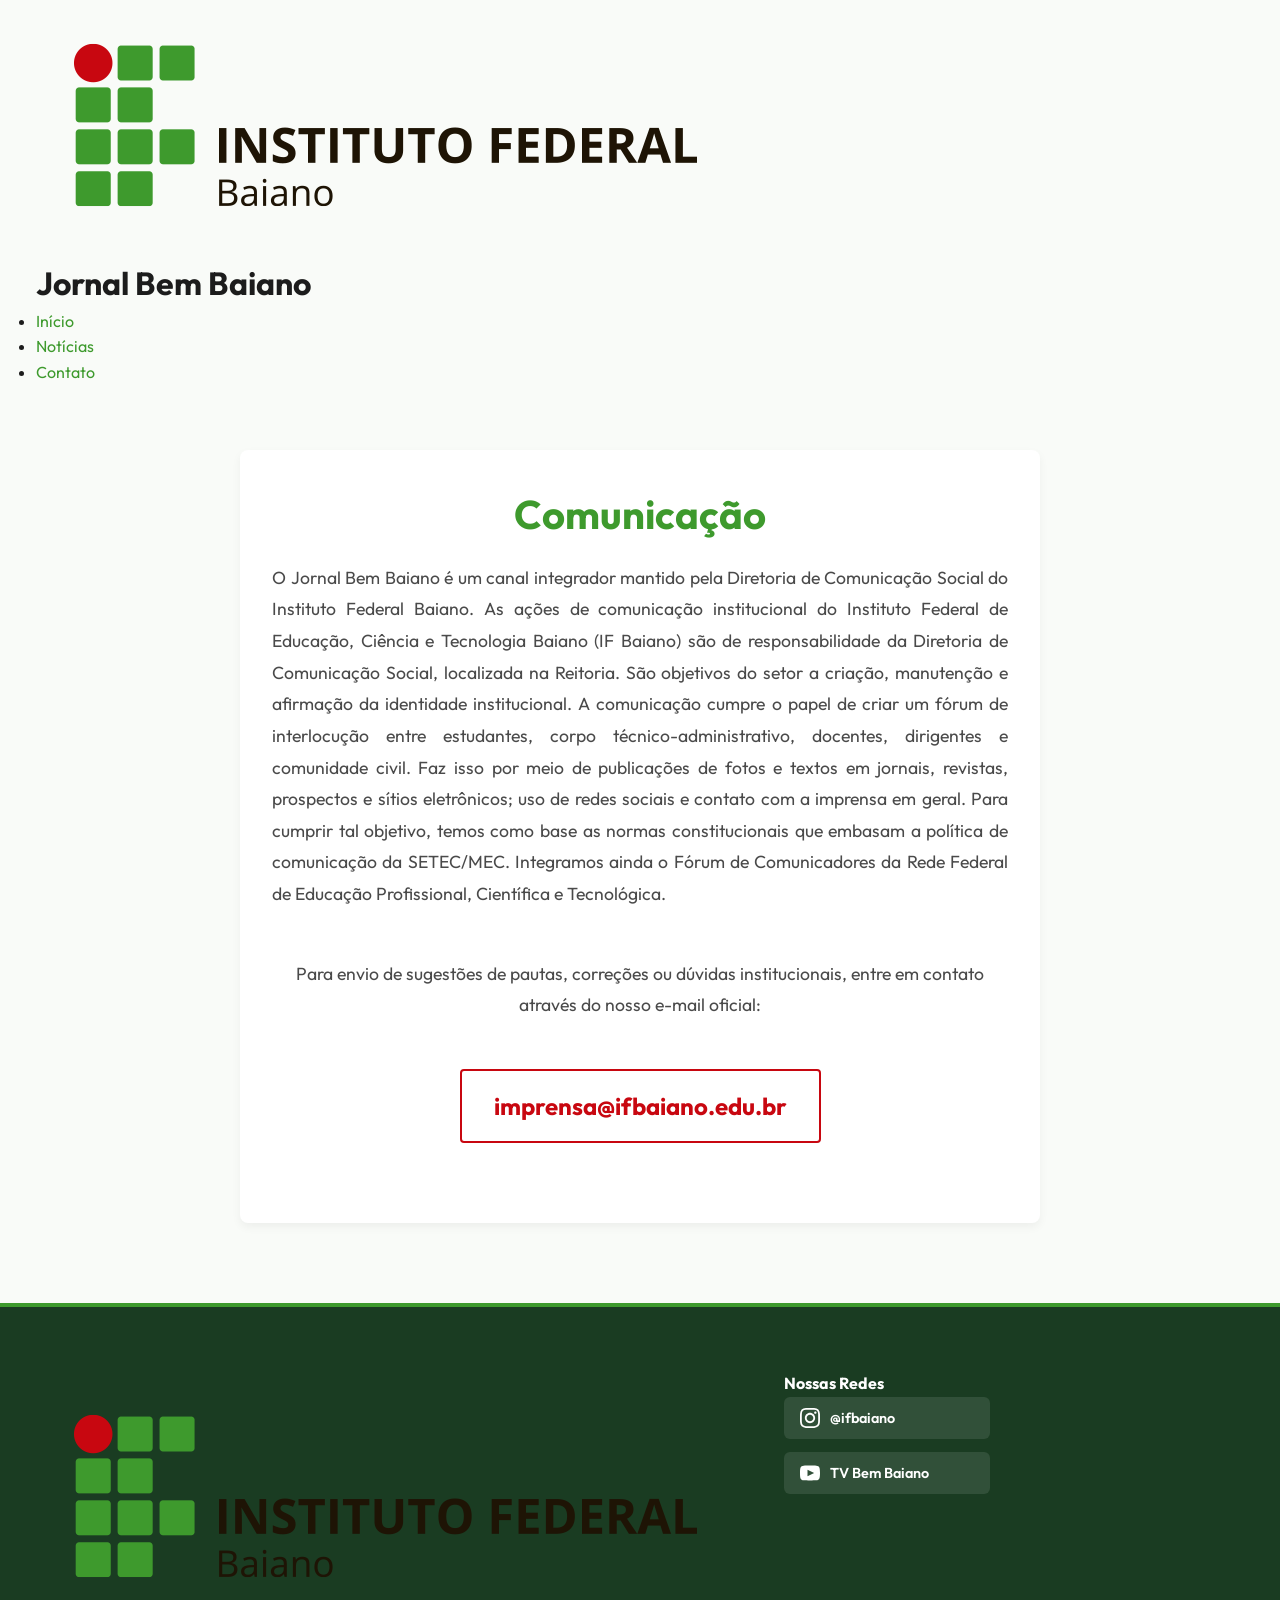
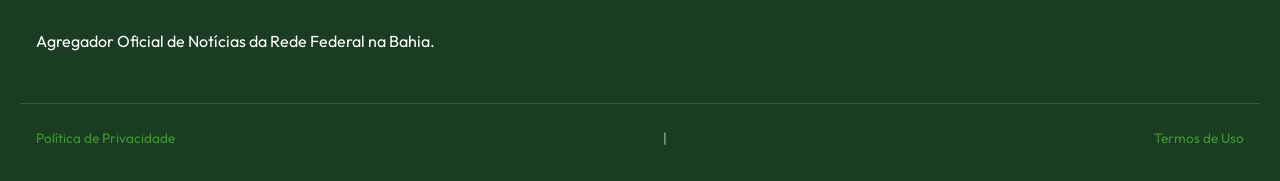
<file: contato.html>
<!DOCTYPE html>
<html lang="pt-BR">
<head>
    <meta charset="UTF-8">
    <meta name="viewport" content="width=device-width, initial-scale=1.0">
    <title>Contato - Jornal Bem Baiano</title>
    <link href="https://fonts.googleapis.com/css2?family=Merriweather:wght@300;400;700&family=Outfit:wght@400;500;700&display=swap" rel="stylesheet">
    <link rel="stylesheet" href="./style.css">
    <style>
        .contact-container { max-width: 800px; margin: 4rem auto; padding: 2rem; background: var(--color-bg-primary); border-radius: 8px; box-shadow: 0 4px 10px rgba(0,0,0,0.05); text-align: left; }
        .contact-container h2 { font-size: 2.5rem; color: var(--color-brand-green); margin-bottom: 1rem; text-align: center; }
        .contact-container p { font-size: 1.1rem; color: var(--color-text-light); margin-bottom: 1.5rem; line-height: 1.8; }
        .email-link-wrapper { text-align: center; margin: 3rem 0; }
        .email-link { font-size: 1.5rem; font-weight: bold; color: var(--color-brand-red); display: inline-block; padding: 1rem 2rem; border: 2px solid var(--color-brand-red); border-radius: 4px; transition: all 0.3s; }
        .email-link:hover { background: var(--color-brand-red); color: #fff; }
    </style>
</head>
<body>
    <header class="site-header">
        <div class="header-container">
            <div class="brand">
                <a href="./index.html"><img src="./marca-if-baiano-horizontal.png" alt="IF Baiano Logo"></a>
            </div>
            <h1 class="site-title">Jornal Bem Baiano</h1>
            <nav aria-label="Navegação Principal">
                <ul>
                    <li><a href="./index.html">Início</a></li>
                    <li><a href="./index.html#ultimas">Notícias</a></li>
                    <li><a href="./contato.html">Contato</a></li>
                </ul>
            </nav>
        </div>
    </header>

    <main id="main-content">
        <div class="contact-container">
            <h2>Comunicação</h2>

            <p style="text-align: justify;"> O Jornal Bem Baiano é um canal integrador mantido pela Diretoria de Comunicação Social do Instituto Federal Baiano. As ações de comunicação institucional do Instituto Federal de Educação, Ciência e Tecnologia Baiano (IF Baiano) são de responsabilidade da Diretoria de Comunicação Social, localizada na Reitoria.
           São objetivos do setor a criação, manutenção e afirmação da identidade institucional. A comunicação cumpre o papel de criar um fórum de interlocução entre estudantes, corpo técnico-administrativo, docentes, dirigentes e comunidade civil. Faz isso por meio de publicações de fotos e textos em jornais, revistas, prospectos e sítios eletrônicos; uso de redes sociais e contato com a imprensa em geral.            
           Para cumprir tal objetivo, temos como base as normas constitucionais que embasam a política de comunicação da SETEC/MEC. Integramos ainda o Fórum de Comunicadores da Rede Federal de Educação Profissional, Científica e Tecnológica.

          <p style="text-align: center; margin-top: 3rem;">Para envio de sugestões de pautas, correções ou dúvidas institucionais, entre em contato através do nosso e-mail oficial:</p>
            
            <div class="email-link-wrapper">
                <a href="mailto:imprensa@ifbaiano.edu.br" class="email-link">imprensa@ifbaiano.edu.br</a>
            </div>
        </div>
    </main>

    <footer class="site-footer">
        <div class="footer-container">
            <div class="footer-brand">
                <img src="./marca-if-baiano-horizontal.png" alt="IF Baiano Logo Branca">
                <p>Agregador Oficial de Notícias da Rede Federal na Bahia.</p>
            </div>
            <div class="footer-social">
                <h4>Nossas Redes</h4>
                <div class="social-links">
                    <a href="https://instagram.com/ifbaiano" target="_blank" class="social-icon">
                        <svg viewBox="0 0 24 24"><path d="M12 2.163c3.204 0 3.584.012 4.85.07 3.252.148 4.771 1.691 4.919 4.919.058 1.265.069 1.645.069 4.849 0 3.205-.012 3.584-.069 4.849-.149 3.225-1.664 4.771-4.919 4.919-1.266.058-1.644.07-4.85.07-3.204 0-3.584-.012-4.849-.07-3.26-.149-4.771-1.699-4.919-4.92-.058-1.265-.07-1.644-.07-4.849 0-3.204.013-3.583.07-4.849.149-3.227 1.664-4.771 4.919-4.919 1.266-.057 1.645-.069 4.849-.069zm0-2.163c-3.259 0-3.667.014-4.947.072-4.358.2-6.78 2.618-6.98 6.98-.059 1.281-.073 1.689-.073 4.948 0 3.259.014 3.668.072 4.948.2 4.358 2.618 6.78 6.98 6.98 1.281.058 1.689.072 4.948.072 3.259 0 3.668-.014 4.948-.072 4.354-.2 6.782-2.618 6.979-6.98.059-1.28.073-1.689.073-4.948 0-3.259-.014-3.667-.072-4.947-.196-4.354-2.617-6.78-6.979-6.98-1.281-.059-1.69-.073-4.949-.073zm0 5.838c-3.403 0-6.162 2.759-6.162 6.162s2.759 6.163 6.162 6.163 6.162-2.759 6.162-6.163c0-3.403-2.759-6.162-6.162-6.162zm0 10.162c-2.209 0-4-1.79-4-4 0-2.209 1.791-4 4-4s4 1.791 4 4c0 2.21-1.791 4-4 4zm6.406-11.845c-.796 0-1.441.645-1.441 1.44s.645 1.44 1.441 1.44c.795 0 1.439-.645 1.439-1.44s-.644-1.44-1.439-1.44z"/></svg>
                        @ifbaiano
                    </a>
                    <a href="https://www.youtube.com/@TVBemBaiano" target="_blank" class="social-icon">
                        <svg viewBox="0 0 24 24"><path d="M19.615 3.184c-3.604-.246-11.631-.245-15.23 0-3.897.266-4.356 2.62-4.385 8.816.029 6.185.484 8.549 4.385 8.816 3.6.245 11.626.246 15.23 0 3.897-.266 4.356-2.62 4.385-8.816-.029-6.185-.484-8.549-4.385-8.816zm-10.615 12.816v-8l8 3.993-8 4.007z"/></svg>
                        TV Bem Baiano
                    </a>
                </div>
            </div>
        </div>
        <div class="footer-bottom">
            <a href="./politica-privacidade.html">Política de Privacidade</a> | 
            <a href="./termos.html">Termos de Uso</a>
        </div>
    </footer>
</body>
</html>
</file>
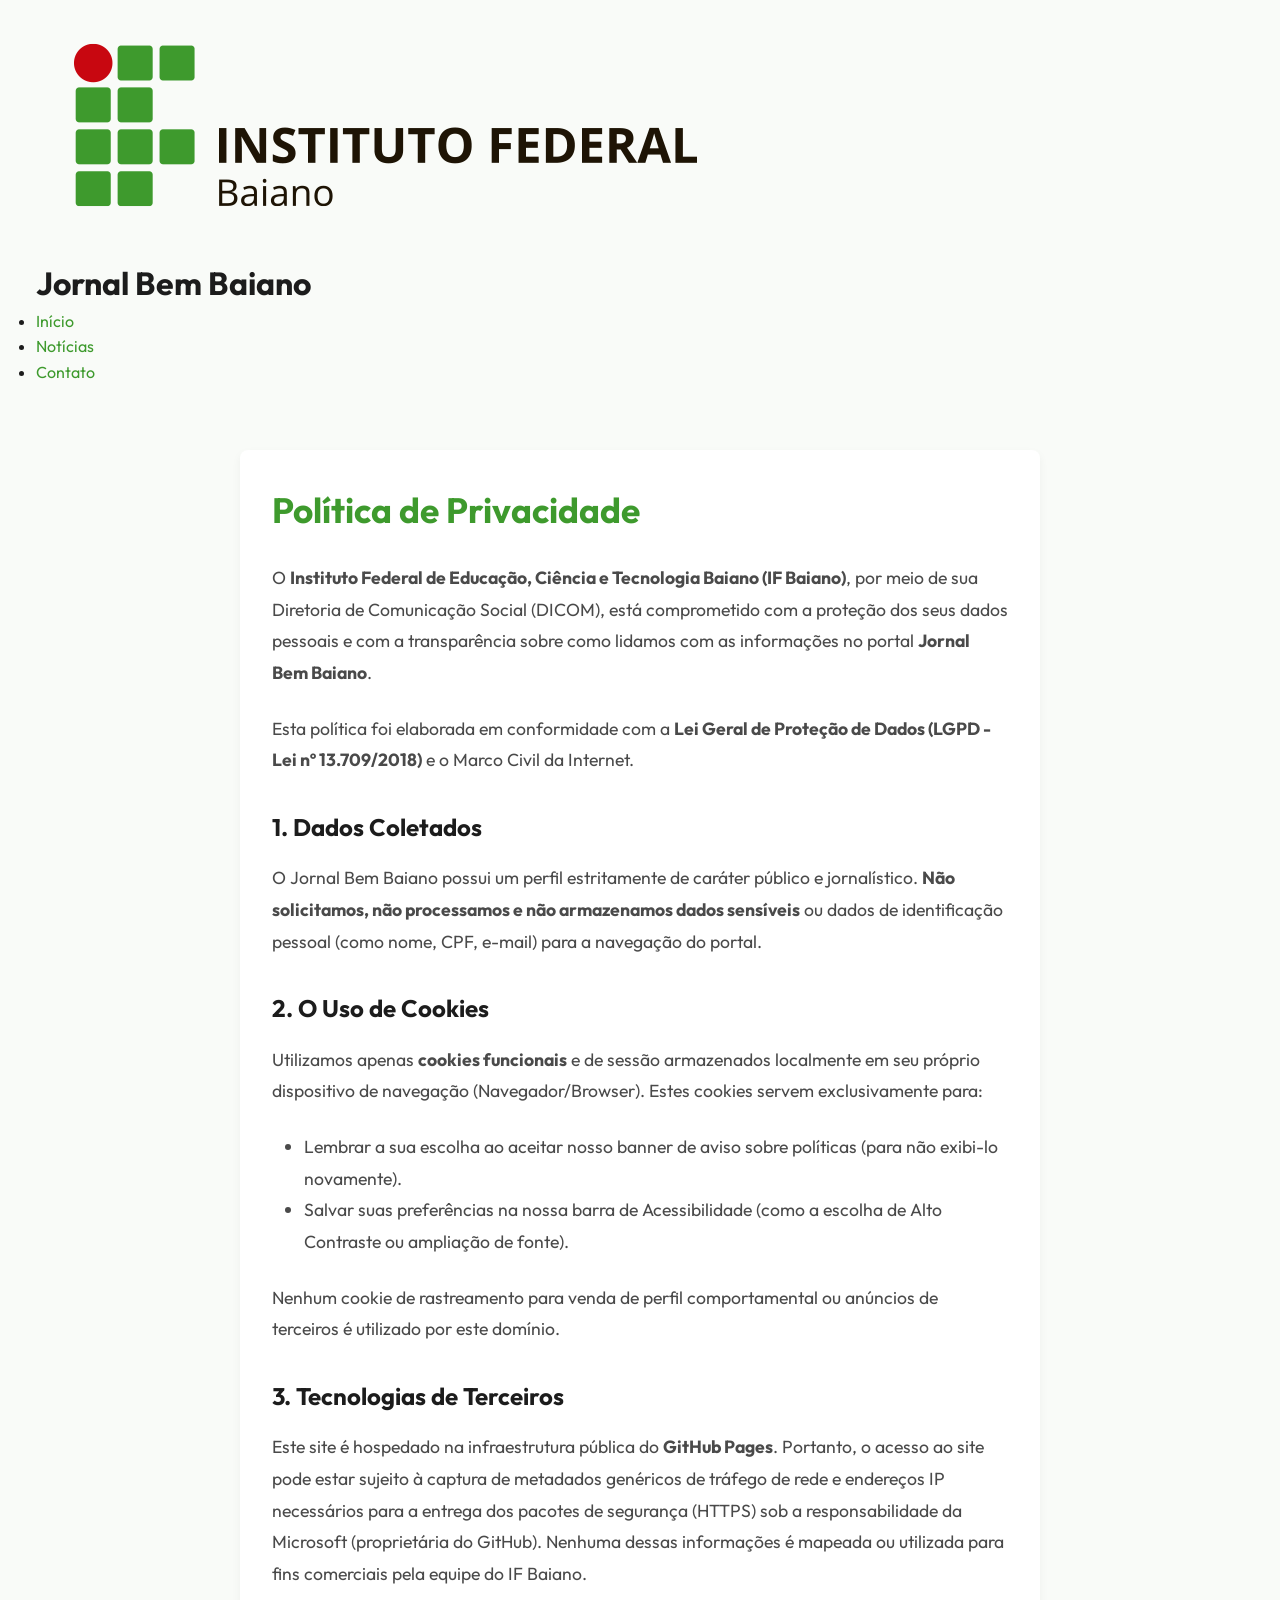
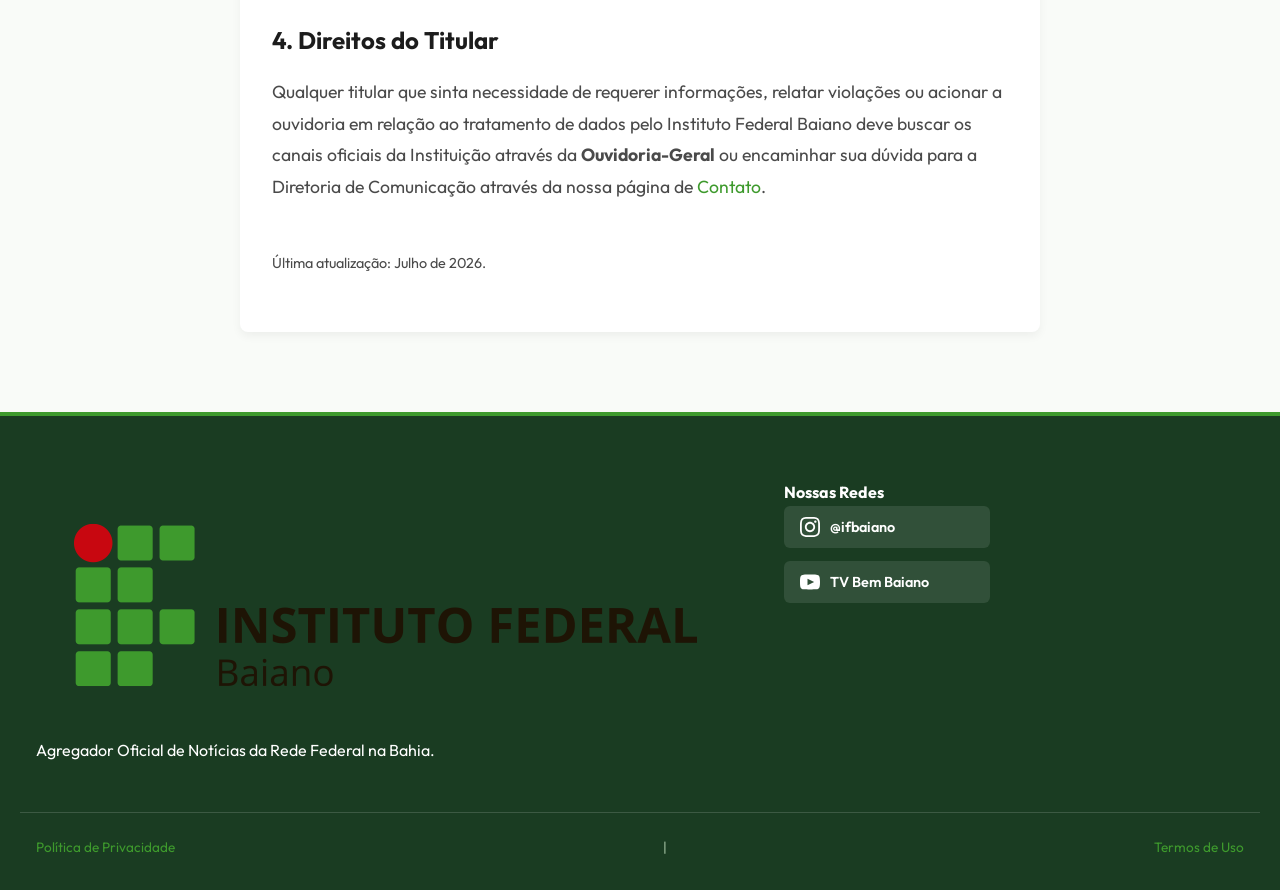
<file: politica-privacidade.html>
<!DOCTYPE html>
<html lang="pt-BR">
<head>
    <meta charset="UTF-8">
    <meta name="viewport" content="width=device-width, initial-scale=1.0">
    <title>Política de Privacidade - Jornal Bem Baiano</title>
    <link href="https://fonts.googleapis.com/css2?family=Merriweather:wght@300;400;700&family=Outfit:wght@400;500;700&display=swap" rel="stylesheet">
    <link rel="stylesheet" href="./style.css">
    <style>
        .page-container { max-width: 800px; margin: 4rem auto; padding: 2rem; background: var(--color-bg-primary); border-radius: 8px; box-shadow: 0 4px 10px rgba(0,0,0,0.05); }
        .page-container h2 { color: var(--color-brand-green); margin-bottom: 1.5rem; font-size: 2.2rem; }
        .page-container h3 { color: var(--color-text-main); margin-top: 2rem; margin-bottom: 1rem; font-size: 1.5rem; }
        .page-container p, .page-container ul { font-size: 1.1rem; color: var(--color-text-light); line-height: 1.8; margin-bottom: 1.5rem; }
        .page-container ul { padding-left: 2rem; }
    </style>
</head>
<body>
    <header class="site-header">
        <div class="header-container">
            <div class="brand">
                <a href="./index.html"><img src="./marca-if-baiano-horizontal.png" alt="IF Baiano Logo"></a>
            </div>
            <h1 class="site-title">Jornal Bem Baiano</h1>
            <nav aria-label="Navegação Principal">
                <ul>
                    <li><a href="./index.html">Início</a></li>
                    <li><a href="./index.html#ultimas">Notícias</a></li>
                    <li><a href="./contato.html">Contato</a></li>
                </ul>
            </nav>
        </div>
    </header>

    <main class="page-container">
        <h2>Política de Privacidade</h2>
        
        <p>O <strong>Instituto Federal de Educação, Ciência e Tecnologia Baiano (IF Baiano)</strong>, por meio de sua Diretoria de Comunicação Social (DICOM), está comprometido com a proteção dos seus dados pessoais e com a transparência sobre como lidamos com as informações no portal <strong>Jornal Bem Baiano</strong>.</p>
        
        <p>Esta política foi elaborada em conformidade com a <strong>Lei Geral de Proteção de Dados (LGPD - Lei nº 13.709/2018)</strong> e o Marco Civil da Internet.</p>

        <h3>1. Dados Coletados</h3>
        <p>O Jornal Bem Baiano possui um perfil estritamente de caráter público e jornalístico. <strong>Não solicitamos, não processamos e não armazenamos dados sensíveis</strong> ou dados de identificação pessoal (como nome, CPF, e-mail) para a navegação do portal.</p>
        
        <h3>2. O Uso de Cookies</h3>
        <p>Utilizamos apenas <strong>cookies funcionais</strong> e de sessão armazenados localmente em seu próprio dispositivo de navegação (Navegador/Browser). Estes cookies servem exclusivamente para:</p>
        <ul>
            <li>Lembrar a sua escolha ao aceitar nosso banner de aviso sobre políticas (para não exibi-lo novamente).</li>
            <li>Salvar suas preferências na nossa barra de Acessibilidade (como a escolha de Alto Contraste ou ampliação de fonte).</li>
        </ul>
        <p>Nenhum cookie de rastreamento para venda de perfil comportamental ou anúncios de terceiros é utilizado por este domínio.</p>

        <h3>3. Tecnologias de Terceiros</h3>
        <p>Este site é hospedado na infraestrutura pública do <strong>GitHub Pages</strong>. Portanto, o acesso ao site pode estar sujeito à captura de metadados genéricos de tráfego de rede e endereços IP necessários para a entrega dos pacotes de segurança (HTTPS) sob a responsabilidade da Microsoft (proprietária do GitHub). Nenhuma dessas informações é mapeada ou utilizada para fins comerciais pela equipe do IF Baiano.</p>

        <h3>4. Direitos do Titular</h3>
        <p>Qualquer titular que sinta necessidade de requerer informações, relatar violações ou acionar a ouvidoria em relação ao tratamento de dados pelo Instituto Federal Baiano deve buscar os canais oficiais da Instituição através da <strong>Ouvidoria-Geral</strong> ou encaminhar sua dúvida para a Diretoria de Comunicação através da nossa página de <a href="./contato.html">Contato</a>.</p>

        <p style="margin-top: 3rem; font-size: 0.9rem;">Última atualização: Julho de 2026.</p>
    </main>

    <footer class="site-footer">
        <div class="footer-container">
            <div class="footer-brand">
                <img src="./marca-if-baiano-horizontal.png" alt="IF Baiano Logo Branca">
                <p>Agregador Oficial de Notícias da Rede Federal na Bahia.</p>
            </div>
            <div class="footer-social">
                <h4>Nossas Redes</h4>
                <div class="social-links">
                    <a href="https://instagram.com/ifbaiano" target="_blank" class="social-icon">
                        <svg viewBox="0 0 24 24"><path d="M12 2.163c3.204 0 3.584.012 4.85.07 3.252.148 4.771 1.691 4.919 4.919.058 1.265.069 1.645.069 4.849 0 3.205-.012 3.584-.069 4.849-.149 3.225-1.664 4.771-4.919 4.919-1.266.058-1.644.07-4.85.07-3.204 0-3.584-.012-4.849-.07-3.26-.149-4.771-1.699-4.919-4.92-.058-1.265-.07-1.644-.07-4.849 0-3.204.013-3.583.07-4.849.149-3.227 1.664-4.771 4.919-4.919 1.266-.057 1.645-.069 4.849-.069zm0-2.163c-3.259 0-3.667.014-4.947.072-4.358.2-6.78 2.618-6.98 6.98-.059 1.281-.073 1.689-.073 4.948 0 3.259.014 3.668.072 4.948.2 4.358 2.618 6.78 6.98 6.98 1.281.058 1.689.072 4.948.072 3.259 0 3.668-.014 4.948-.072 4.354-.2 6.782-2.618 6.979-6.98.059-1.28.073-1.689.073-4.948 0-3.259-.014-3.667-.072-4.947-.196-4.354-2.617-6.78-6.979-6.98-1.281-.059-1.69-.073-4.949-.073zm0 5.838c-3.403 0-6.162 2.759-6.162 6.162s2.759 6.163 6.162 6.163 6.162-2.759 6.162-6.163c0-3.403-2.759-6.162-6.162-6.162zm0 10.162c-2.209 0-4-1.79-4-4 0-2.209 1.791-4 4-4s4 1.791 4 4c0 2.21-1.791 4-4 4zm6.406-11.845c-.796 0-1.441.645-1.441 1.44s.645 1.44 1.441 1.44c.795 0 1.439-.645 1.439-1.44s-.644-1.44-1.439-1.44z"/></svg>
                        @ifbaiano
                    </a>
                    <a href="https://www.youtube.com/@TVBemBaiano" target="_blank" class="social-icon">
                        <svg viewBox="0 0 24 24"><path d="M19.615 3.184c-3.604-.246-11.631-.245-15.23 0-3.897.266-4.356 2.62-4.385 8.816.029 6.185.484 8.549 4.385 8.816 3.6.245 11.626.246 15.23 0 3.897-.266 4.356-2.62 4.385-8.816-.029-6.185-.484-8.549-4.385-8.816zm-10.615 12.816v-8l8 3.993-8 4.007z"/></svg>
                        TV Bem Baiano
                    </a>
                </div>
            </div>
        </div>
        <div class="footer-bottom">
            <a href="./politica-privacidade.html">Política de Privacidade</a> | 
            <a href="./termos.html">Termos de Uso</a>
        </div>
    </footer>
</body>
</html>
</file>
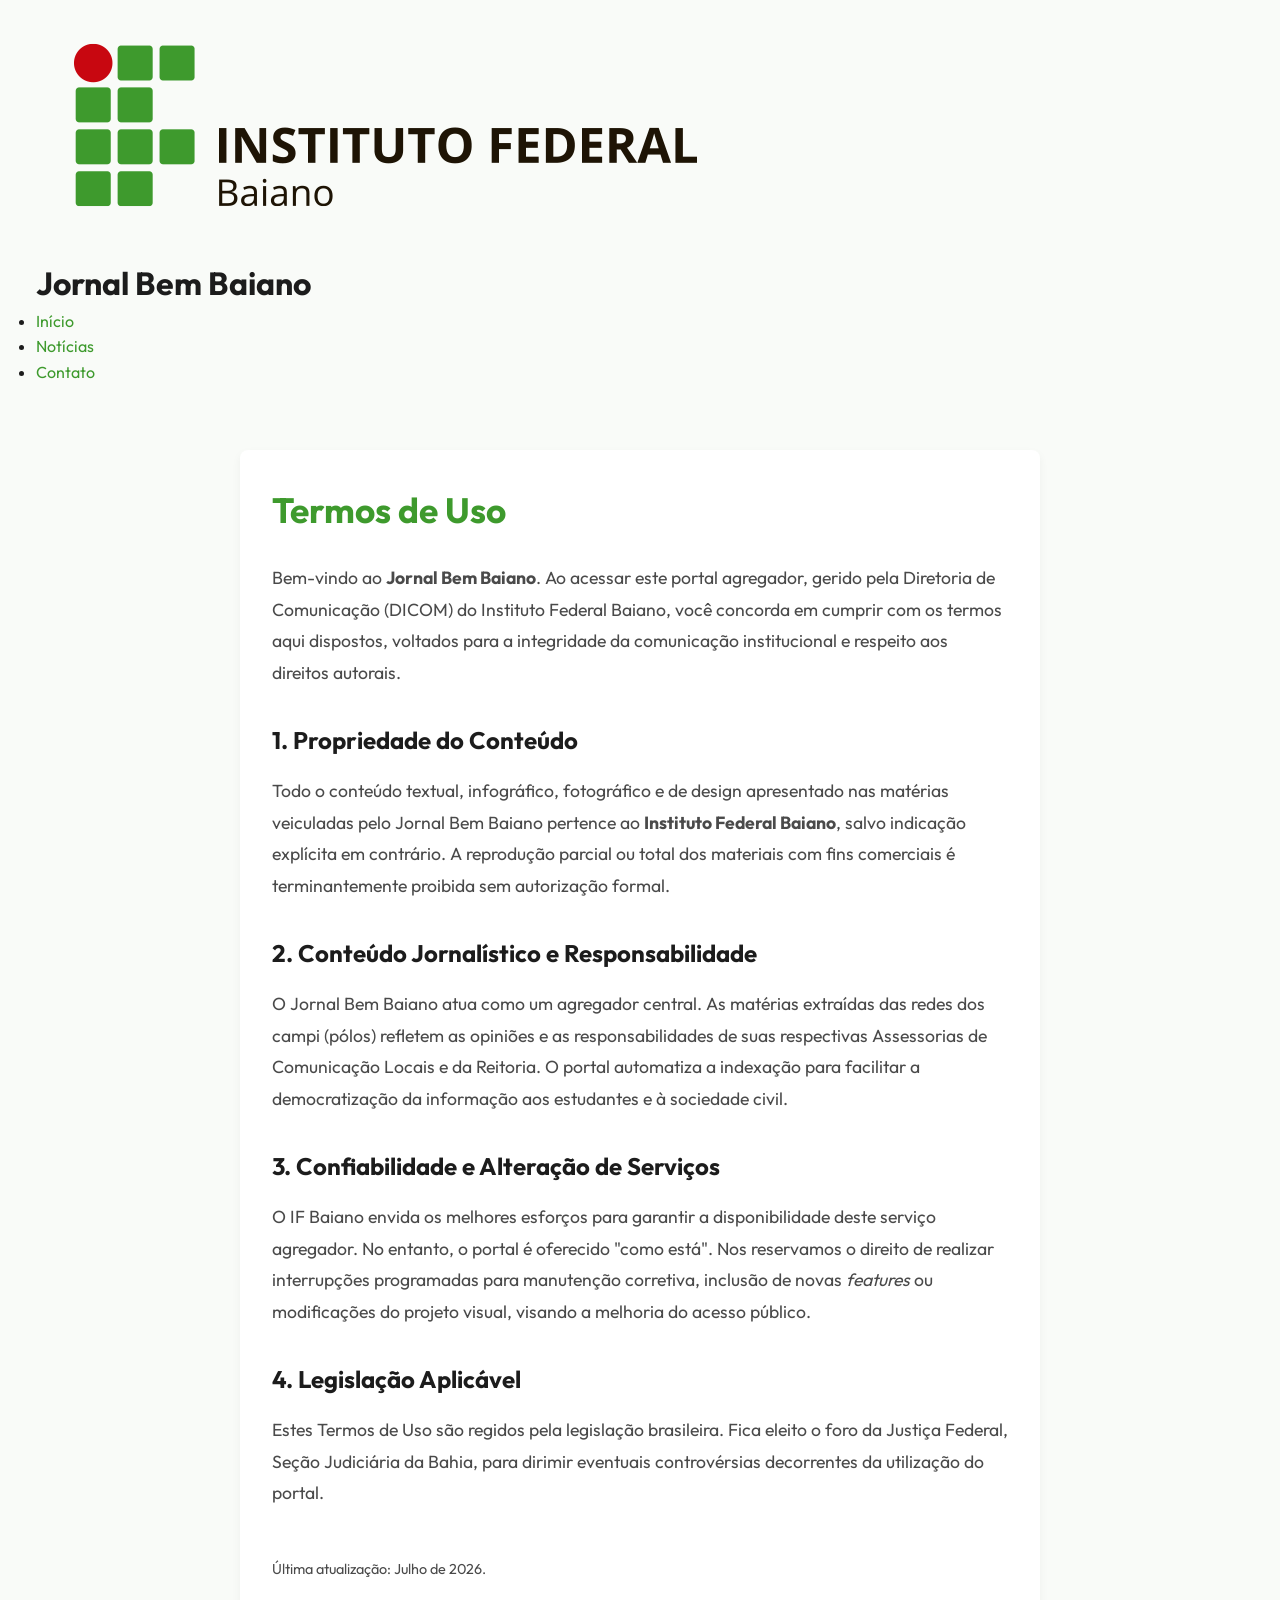
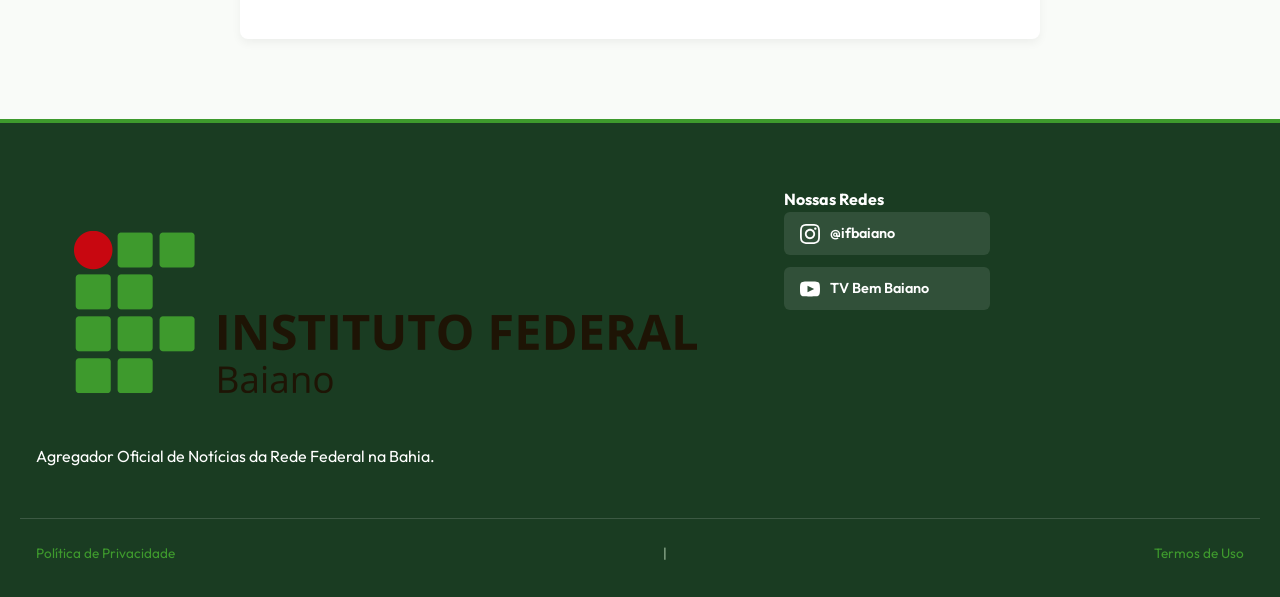
<file: termos.html>
<!DOCTYPE html>
<html lang="pt-BR">
<head>
    <meta charset="UTF-8">
    <meta name="viewport" content="width=device-width, initial-scale=1.0">
    <title>Termos de Uso - Jornal Bem Baiano</title>
    <link href="https://fonts.googleapis.com/css2?family=Merriweather:wght@300;400;700&family=Outfit:wght@400;500;700&display=swap" rel="stylesheet">
    <link rel="stylesheet" href="./style.css">
    <style>
        .page-container { max-width: 800px; margin: 4rem auto; padding: 2rem; background: var(--color-bg-primary); border-radius: 8px; box-shadow: 0 4px 10px rgba(0,0,0,0.05); }
        .page-container h2 { color: var(--color-brand-green); margin-bottom: 1.5rem; font-size: 2.2rem; }
        .page-container h3 { color: var(--color-text-main); margin-top: 2rem; margin-bottom: 1rem; font-size: 1.5rem; }
        .page-container p { font-size: 1.1rem; color: var(--color-text-light); line-height: 1.8; margin-bottom: 1.5rem; }
    </style>
</head>
<body>
    <header class="site-header">
        <div class="header-container">
            <div class="brand">
                <a href="./index.html"><img src="./marca-if-baiano-horizontal.png" alt="IF Baiano Logo"></a>
            </div>
            <h1 class="site-title">Jornal Bem Baiano</h1>
            <nav aria-label="Navegação Principal">
                <ul>
                    <li><a href="./index.html">Início</a></li>
                    <li><a href="./index.html#ultimas">Notícias</a></li>
                    <li><a href="./contato.html">Contato</a></li>
                </ul>
            </nav>
        </div>
    </header>

    <main class="page-container">
        <h2>Termos de Uso</h2>
        
        <p>Bem-vindo ao <strong>Jornal Bem Baiano</strong>. Ao acessar este portal agregador, gerido pela Diretoria de Comunicação (DICOM) do Instituto Federal Baiano, você concorda em cumprir com os termos aqui dispostos, voltados para a integridade da comunicação institucional e respeito aos direitos autorais.</p>

        <h3>1. Propriedade do Conteúdo</h3>
        <p>Todo o conteúdo textual, infográfico, fotográfico e de design apresentado nas matérias veiculadas pelo Jornal Bem Baiano pertence ao <strong>Instituto Federal Baiano</strong>, salvo indicação explícita em contrário. A reprodução parcial ou total dos materiais com fins comerciais é terminantemente proibida sem autorização formal.</p>
        
        <h3>2. Conteúdo Jornalístico e Responsabilidade</h3>
        <p>O Jornal Bem Baiano atua como um agregador central. As matérias extraídas das redes dos campi (pólos) refletem as opiniões e as responsabilidades de suas respectivas Assessorias de Comunicação Locais e da Reitoria. O portal automatiza a indexação para facilitar a democratização da informação aos estudantes e à sociedade civil.</p>

        <h3>3. Confiabilidade e Alteração de Serviços</h3>
        <p>O IF Baiano envida os melhores esforços para garantir a disponibilidade deste serviço agregador. No entanto, o portal é oferecido "como está". Nos reservamos o direito de realizar interrupções programadas para manutenção corretiva, inclusão de novas <i>features</i> ou modificações do projeto visual, visando a melhoria do acesso público.</p>

        <h3>4. Legislação Aplicável</h3>
        <p>Estes Termos de Uso são regidos pela legislação brasileira. Fica eleito o foro da Justiça Federal, Seção Judiciária da Bahia, para dirimir eventuais controvérsias decorrentes da utilização do portal.</p>

        <p style="margin-top: 3rem; font-size: 0.9rem;">Última atualização: Julho de 2026.</p>
    </main>

    <footer class="site-footer">
        <div class="footer-container">
            <div class="footer-brand">
                <img src="./marca-if-baiano-horizontal.png" alt="IF Baiano Logo Branca">
                <p>Agregador Oficial de Notícias da Rede Federal na Bahia.</p>
            </div>
            <div class="footer-social">
                <h4>Nossas Redes</h4>
                <div class="social-links">
                    <a href="https://instagram.com/ifbaiano" target="_blank" class="social-icon">
                        <svg viewBox="0 0 24 24"><path d="M12 2.163c3.204 0 3.584.012 4.85.07 3.252.148 4.771 1.691 4.919 4.919.058 1.265.069 1.645.069 4.849 0 3.205-.012 3.584-.069 4.849-.149 3.225-1.664 4.771-4.919 4.919-1.266.058-1.644.07-4.85.07-3.204 0-3.584-.012-4.849-.07-3.26-.149-4.771-1.699-4.919-4.92-.058-1.265-.07-1.644-.07-4.849 0-3.204.013-3.583.07-4.849.149-3.227 1.664-4.771 4.919-4.919 1.266-.057 1.645-.069 4.849-.069zm0-2.163c-3.259 0-3.667.014-4.947.072-4.358.2-6.78 2.618-6.98 6.98-.059 1.281-.073 1.689-.073 4.948 0 3.259.014 3.668.072 4.948.2 4.358 2.618 6.78 6.98 6.98 1.281.058 1.689.072 4.948.072 3.259 0 3.668-.014 4.948-.072 4.354-.2 6.782-2.618 6.979-6.98.059-1.28.073-1.689.073-4.948 0-3.259-.014-3.667-.072-4.947-.196-4.354-2.617-6.78-6.979-6.98-1.281-.059-1.69-.073-4.949-.073zm0 5.838c-3.403 0-6.162 2.759-6.162 6.162s2.759 6.163 6.162 6.163 6.162-2.759 6.162-6.163c0-3.403-2.759-6.162-6.162-6.162zm0 10.162c-2.209 0-4-1.79-4-4 0-2.209 1.791-4 4-4s4 1.791 4 4c0 2.21-1.791 4-4 4zm6.406-11.845c-.796 0-1.441.645-1.441 1.44s.645 1.44 1.441 1.44c.795 0 1.439-.645 1.439-1.44s-.644-1.44-1.439-1.44z"/></svg>
                        @ifbaiano
                    </a>
                    <a href="https://www.youtube.com/@TVBemBaiano" target="_blank" class="social-icon">
                        <svg viewBox="0 0 24 24"><path d="M19.615 3.184c-3.604-.246-11.631-.245-15.23 0-3.897.266-4.356 2.62-4.385 8.816.029 6.185.484 8.549 4.385 8.816 3.6.245 11.626.246 15.23 0 3.897-.266 4.356-2.62 4.385-8.816-.029-6.185-.484-8.549-4.385-8.816zm-10.615 12.816v-8l8 3.993-8 4.007z"/></svg>
                        TV Bem Baiano
                    </a>
                </div>
            </div>
        </div>
        <div class="footer-bottom">
            <a href="./politica-privacidade.html">Política de Privacidade</a> | 
            <a href="./termos.html">Termos de Uso</a>
        </div>
    </footer>
</body>
</html>
</file>
<file: style.css>
/* 
  Design System: Jornal Bem Baiano v4.0 - Edição Editorial Impecável
  Cores Oficiais do IF Baiano (Manual de Aplicação da Marca)
*/

:root {
    /* Cores Oficiais IF Baiano */
    --color-bg-primary: #FFFFFF;
    --color-bg-secondary: #F9FBF8; /* Fundo suave Papel de Jornal */
    --color-text-main: #1C1C1C;
    --color-text-light: #4A4A4A;
    --color-text-muted: #666666;
    
    --color-brand-green: #3E9A2D;       /* Verde Institucional Primário */
    --color-brand-green-dark: #1A3C22;  /* Verde Floresta / Masthead */
    --color-brand-green-hover: #2F7822;
    --color-brand-red: #C80710;         /* Vermelho Institucional / Alertas */
    --color-brand-red-hover: #9E050B;
    
    --color-border-hairline: #D0D7D0;
    --color-border-dark: #1C1C1C;
    
    /* Tipografia Editorial */
    --font-ui: 'Outfit', -apple-system, BlinkMacSystemFont, 'Segoe UI', Roboto, sans-serif;
    --font-editorial: 'Merriweather', Georgia, serif;
    
    /* Escala Base */
    --base-font-size: 16px;
    --shadow-soft: 0 4px 15px rgba(0,0,0,0.05);
    --shadow-card: 0 4px 12px rgba(0,0,0,0.06);
}

body.high-contrast {
    --color-bg-primary: #000000;
    --color-bg-secondary: #121212;
    --color-text-main: #FFFFFF;
    --color-text-light: #E0E0E0;
    --color-text-muted: #AAAAAA;
    --color-brand-green: #4ADE80;
    --color-brand-green-dark: #052E16;
    --color-brand-red: #FF4D4D;
    --color-border-hairline: #333333;
    --color-border-dark: #FFFFFF;
}

* { margin: 0; padding: 0; box-sizing: border-box; }

body {
    font-family: var(--font-ui);
    background-color: var(--color-bg-secondary);
    color: var(--color-text-main);
    font-size: var(--base-font-size);
    line-height: 1.6;
    transition: background-color 0.3s, color 0.3s, font-size 0.3s;
}

a { text-decoration: none; color: var(--color-brand-green); transition: color 0.2s; }
a:hover { color: var(--color-brand-green-dark); }

/* --- 1. Top Utility Bar --- */
.top-bar {
    background-color: var(--color-brand-green-dark);
    color: #FFFFFF;
    font-size: 0.85rem;
    padding: 0.5rem 0;
    border-bottom: 2px solid var(--color-brand-green);
}
.top-bar-container {
    max-width: 1240px;
    margin: 0 auto;
    padding: 0 1rem;
    display: flex;
    justify-content: space-between;
    align-items: center;
    flex-wrap: wrap;
    gap: 0.8rem;
}
.top-date-info {
    display: flex;
    align-items: center;
    gap: 0.8rem;
    font-weight: 500;
}
.edition-badge {
    background-color: var(--color-brand-green);
    color: #FFFFFF;
    padding: 0.15rem 0.6rem;
    border-radius: 12px;
    font-size: 0.75rem;
    font-weight: 700;
    text-transform: uppercase;
}

.official-portals-links {
    display: flex;
    align-items: center;
    gap: 1.2rem;
}
.portals-label {
    font-weight: 700;
    color: #A3D99B;
    text-transform: uppercase;
    font-size: 0.75rem;
}
.official-portals-links a {
    color: #FFFFFF;
    font-weight: 600;
    transition: opacity 0.2s;
    display: inline-flex;
    align-items: center;
    gap: 0.3rem;
}
.official-portals-links a:hover {
    opacity: 0.85;
    text-decoration: underline;
}
.highlight-portal {
    background-color: var(--color-brand-red);
    padding: 0.2rem 0.7rem;
    border-radius: 4px;
    color: #FFFFFF !important;
}

.a11y-controls {
    display: flex;
    align-items: center;
    gap: 0.5rem;
}
.a11y-controls button {
    background: rgba(255,255,255,0.1);
    border: 1px solid rgba(255,255,255,0.3);
    color: #FFFFFF;
    cursor: pointer;
    padding: 0.25rem 0.6rem;
    border-radius: 4px;
    font-size: 0.8rem;
    font-weight: 700;
    transition: background 0.2s;
}
.a11y-controls button:hover {
    background: var(--color-brand-green);
}

/* --- 2. Newspaper Masthead Header --- */
.newspaper-header {
    background-color: var(--color-bg-primary);
    border-bottom: 1px solid var(--color-border-hairline);
    padding: 1.8rem 0 1rem;
    box-shadow: var(--shadow-soft);
}
.header-container {
    max-width: 1240px;
    margin: 0 auto;
    padding: 0 1rem;
}
.header-masthead {
    display: flex;
    align-items: center;
    justify-content: space-between;
    gap: 2rem;
    margin-bottom: 1.2rem;
}
.brand-logo img {
    max-height: 75px;
    width: auto;
    object-fit: contain;
}
.masthead-title-block {
    text-align: center;
    flex: 1;
}
.newspaper-title {
    font-family: var(--font-editorial);
    font-size: 2.6rem;
    font-weight: 900;
    letter-spacing: -0.5px;
    line-height: 1.1;
    color: var(--color-brand-green-dark);
    margin-bottom: 0.2rem;
}
body.high-contrast .newspaper-title a { color: #FFFFFF; }
.newspaper-title a {
    color: var(--color-brand-green-dark);
}
.newspaper-tagline {
    font-family: var(--font-editorial);
    font-style: italic;
    font-size: 0.95rem;
    color: var(--color-text-muted);
}

.hairline-divider {
    height: 4px;
    border-top: 1px solid var(--color-border-dark);
    border-bottom: 2px solid var(--color-brand-green);
    margin: 1rem 0;
}

.main-menu ul {
    display: flex;
    justify-content: center;
    gap: 2rem;
    list-style: none;
}
.main-menu a {
    font-family: var(--font-ui);
    font-weight: 700;
    font-size: 0.95rem;
    color: var(--color-text-main);
    text-transform: uppercase;
    letter-spacing: 0.5px;
    padding-bottom: 0.4rem;
    border-bottom: 3px solid transparent;
    transition: all 0.2s;
}
.main-menu a:hover, .main-menu a.active {
    color: var(--color-brand-green);
    border-bottom-color: var(--color-brand-green);
}

/* --- 3. Plantão de Notícias (Ticker) --- */
.breaking-news-bar {
    background-color: var(--color-bg-primary);
    border-bottom: 1px solid var(--color-border-hairline);
    padding: 0.6rem 0;
}
.breaking-container {
    max-width: 1240px;
    margin: 0 auto;
    padding: 0 1rem;
    display: flex;
    align-items: center;
    gap: 1rem;
    overflow: hidden;
}
.breaking-badge {
    background-color: var(--color-brand-red);
    color: #FFFFFF;
    font-size: 0.8rem;
    font-weight: 800;
    padding: 0.3rem 0.8rem;
    border-radius: 4px;
    white-space: nowrap;
    text-transform: uppercase;
    letter-spacing: 0.5px;
    animation: pulseRed 2s infinite;
}
@keyframes pulseRed {
    0% { opacity: 1; }
    50% { opacity: 0.85; }
    100% { opacity: 1; }
}
.ticker-content {
    font-size: 0.95rem;
    font-weight: 500;
    color: var(--color-text-main);
    white-space: nowrap;
    overflow: hidden;
    text-overflow: ellipsis;
}
.ticker-content a {
    color: var(--color-text-main);
    font-weight: 600;
}
.ticker-content a:hover {
    color: var(--color-brand-green);
}

/* --- 4. Main Content Layout --- */
#main-content {
    max-width: 1240px;
    margin: 1.5rem auto 3rem;
    padding: 0 1rem;
}

/* Manchete de Capa Assimétrica (Lead Story) */
.hero-section {
    margin-bottom: 2.5rem;
}
.hero-card {
    display: grid;
    grid-template-columns: 1.8fr 1.2fr;
    background-color: var(--color-bg-primary);
    border-radius: 8px;
    overflow: hidden;
    box-shadow: var(--shadow-card);
    border: 1px solid var(--color-border-hairline);
}
.hero-image-container {
    width: 100%;
    height: 100%;
    min-height: 420px;
    position: relative;
    background-color: #000;
}
.hero-image {
    width: 100%;
    height: 100%;
    object-fit: cover;
}
.hero-content {
    padding: 2.5rem;
    display: flex;
    flex-direction: column;
    justify-content: center;
    border-left: 1px solid var(--color-border-hairline);
}
.hero-content h2 {
    font-family: var(--font-editorial);
    font-size: 2rem;
    line-height: 1.25;
    margin: 1rem 0;
    font-weight: 900;
}
.hero-content h2 a {
    color: var(--color-text-main);
}
.hero-content h2 a:hover {
    color: var(--color-brand-green);
}
.hero-excerpt {
    font-family: var(--font-editorial);
    color: var(--color-text-light);
    margin-bottom: 1.5rem;
    font-size: 1.05rem;
    line-height: 1.6;
}
.hero-excerpt::first-letter {
    font-size: 2.5rem;
    float: left;
    line-height: 1;
    padding-right: 8px;
    font-weight: 900;
    color: var(--color-brand-green);
}

.meta-info {
    display: flex;
    align-items: center;
    gap: 1rem;
    font-size: 0.85rem;
    color: var(--color-text-muted);
    font-weight: 500;
    margin-top: auto;
    padding-top: 1rem;
    border-top: 1px dashed var(--color-border-hairline);
}

/* Badges & Tags */
.badges {
    display: flex;
    gap: 0.5rem;
    flex-wrap: wrap;
    margin-bottom: 0.5rem;
}
.tag-campus, .tag-cat {
    display: inline-block;
    padding: 0.25rem 0.7rem;
    border-radius: 4px;
    font-size: 0.75rem;
    font-weight: 700;
    text-transform: uppercase;
    letter-spacing: 0.5px;
}
.tag-campus { background-color: var(--color-brand-green-dark); color: #FFFFFF; }
.tag-edital { background-color: #2563EB; color: #FFFFFF; }
.tag-evento { background-color: #D97706; color: #FFFFFF; }
.tag-resultado { background-color: var(--color-brand-red); color: #FFFFFF; }
.tag-inst { background-color: var(--color-brand-green); color: #FFFFFF; }

/* Navegação de Categorias (Abas) */
.category-nav {
    display: flex;
    gap: 1rem;
    overflow-x: auto;
    white-space: nowrap;
    border-bottom: 2px solid var(--color-brand-green);
    margin-bottom: 2rem;
    padding-bottom: 0.2rem;
}
.category-nav::-webkit-scrollbar { display: none; }
.category-nav { -ms-overflow-style: none; scrollbar-width: none; }

.cat-link {
    font-size: 1rem;
    font-weight: 700;
    color: var(--color-text-light);
    cursor: pointer;
    transition: all 0.2s;
    border-bottom: 4px solid transparent;
    padding: 0.5rem 1rem;
    border-radius: 4px 4px 0 0;
}
.cat-link:hover, .cat-link.active {
    color: var(--color-brand-green);
    border-bottom-color: var(--color-brand-green);
    background-color: var(--color-bg-primary);
}

/* Filtros Secundários */
.filters-bar {
    display: flex;
    flex-wrap: wrap;
    gap: 1rem;
    align-items: center;
    justify-content: space-between;
    background: var(--color-bg-primary);
    padding: 1.2rem;
    border-radius: 8px;
    margin-bottom: 2rem;
    box-shadow: var(--shadow-card);
    border: 1px solid var(--color-border-hairline);
}
.search-box {
    flex-grow: 1;
    min-width: 280px;
}
.filters-bar input[type="search"], .filters-bar select {
    width: 100%;
    padding: 0.8rem 1.2rem;
    border-radius: 6px;
    border: 1px solid var(--color-border-hairline);
    font-family: var(--font-ui);
    font-size: 0.95rem;
    background: var(--color-bg-secondary);
    color: var(--color-text-main);
}
.filters-group {
    display: flex;
    gap: 1rem;
    align-items: center;
}
.btn-secondary {
    background: var(--color-bg-secondary);
    border: 1px solid var(--color-brand-green);
    color: var(--color-brand-green);
    padding: 0.75rem 1.2rem;
    border-radius: 6px;
    font-weight: 700;
    cursor: pointer;
    white-space: nowrap;
    transition: all 0.2s;
}
.btn-secondary:hover, .btn-secondary.active {
    background: var(--color-brand-green);
    color: #FFFFFF;
}

/* News Grid */
.news-grid {
    display: grid;
    grid-template-columns: repeat(auto-fill, minmax(340px, 1fr));
    gap: 2rem;
}
.news-card {
    background-color: var(--color-bg-primary);
    border-radius: 8px;
    overflow: hidden;
    box-shadow: var(--shadow-card);
    display: flex;
    flex-direction: column;
    border: 1px solid var(--color-border-hairline);
    transition: transform 0.25s, box-shadow 0.25s;
}
.news-card:hover {
    transform: translateY(-6px);
    box-shadow: 0 8px 25px rgba(0,0,0,0.1);
}
.news-card-img-container {
    height: 210px;
    width: 100%;
    overflow: hidden;
    position: relative;
}
.news-card-img {
    width: 100%;
    height: 100%;
    object-fit: cover;
    transition: transform 0.3s;
}
.news-card:hover .news-card-img {
    transform: scale(1.05);
}

/* Fallback de Imagem Marca Vertical */
.img-wrapper-fallback {
    width: 100%;
    height: 100%;
    min-height: 210px;
    background-color: var(--color-brand-green-dark);
    display: flex;
    align-items: center;
    justify-content: center;
}
.fallback-img {
    height: 110px;
    width: auto;
    object-fit: contain;
    background-color: #FFFFFF;
    padding: 10px 15px;
    border-radius: 6px;
    box-shadow: 0 4px 8px rgba(0,0,0,0.2);
}

.news-card-body {
    padding: 1.5rem;
    flex: 1;
    display: flex;
    flex-direction: column;
}
.news-card-body h3 {
    font-family: var(--font-editorial);
    font-size: 1.25rem;
    margin: 0.8rem 0;
    line-height: 1.35;
    font-weight: 700;
}
.news-card-body h3 a {
    color: var(--color-text-main);
}
.news-card-body h3 a:hover {
    color: var(--color-brand-green);
}
.news-card-body p {
    font-family: var(--font-editorial);
    color: var(--color-text-light);
    font-size: 0.92rem;
    line-height: 1.55;
    flex: 1;
    margin-bottom: 1.5rem;
}

.card-actions {
    display: flex;
    justify-content: space-between;
    align-items: center;
    margin-top: auto;
    padding-top: 0.8rem;
    border-top: 1px solid var(--color-border-hairline);
}
.btn-icon {
    background: none;
    border: none;
    color: var(--color-text-muted);
    cursor: pointer;
    font-size: 0.9rem;
    font-weight: 600;
    display: flex;
    align-items: center;
    gap: 0.3rem;
    transition: color 0.2s;
}
.btn-icon:hover {
    color: var(--color-brand-green);
}

/* Paginação */
.pagination-controls {
    display: flex;
    justify-content: center;
    align-items: center;
    gap: 1.5rem;
    margin-top: 3.5rem;
}
.btn-page {
    background: var(--color-bg-primary);
    border: 2px solid var(--color-brand-green);
    color: var(--color-brand-green);
    padding: 0.7rem 1.8rem;
    border-radius: 6px;
    font-weight: 800;
    cursor: pointer;
    transition: all 0.2s;
}
.btn-page:hover {
    background: var(--color-brand-green);
    color: #FFFFFF;
}
.page-info {
    font-weight: 700;
    color: var(--color-text-muted);
}

/* --- 5. Footer --- */
.site-footer {
    background-color: var(--color-brand-green-dark);
    color: #FFFFFF;
    padding: 4rem 0 2rem;
    margin-top: 5rem;
    border-top: 4px solid var(--color-brand-green);
}
.footer-container {
    max-width: 1240px;
    margin: 0 auto;
    padding: 0 1rem;
    display: grid;
    grid-template-columns: 2fr 1fr 1fr;
    gap: 3rem;
}
.footer-logo {
    max-height: 55px;
    margin-bottom: 1.2rem;
}
.footer-desc {
    font-size: 0.9rem;
    color: #C0D8C0;
    line-height: 1.6;
}
.footer-col h4 {
    font-size: 1.1rem;
    font-weight: 700;
    margin-bottom: 1.2rem;
    color: #FFFFFF;
    text-transform: uppercase;
    letter-spacing: 0.5px;
    border-bottom: 2px solid var(--color-brand-green);
    padding-bottom: 0.4rem;
    display: inline-block;
}
.footer-col ul {
    list-style: none;
}
.footer-col ul li {
    margin-bottom: 0.6rem;
}
.footer-col ul a {
    color: #E0EDE0;
    font-size: 0.9rem;
}
.footer-col ul a:hover {
    color: #FFFFFF;
    text-decoration: underline;
}

.social-links {
    display: flex;
    flex-direction: column;
    gap: 0.8rem;
}
.social-icon {
    display: inline-flex;
    align-items: center;
    gap: 0.6rem;
    color: #FFFFFF;
    background: rgba(255,255,255,0.1);
    padding: 0.6rem 1rem;
    border-radius: 6px;
    font-size: 0.9rem;
    font-weight: 600;
    transition: background 0.2s;
}
.social-icon:hover {
    background: var(--color-brand-green);
}
.social-icon svg {
    width: 20px;
    height: 20px;
    fill: currentColor;
}

.footer-bottom {
    max-width: 1240px;
    margin: 3rem auto 0;
    padding: 1.5rem 1rem 0;
    border-top: 1px solid rgba(255,255,255,0.15);
    display: flex;
    justify-content: space-between;
    align-items: center;
    flex-wrap: wrap;
    gap: 1rem;
    font-size: 0.85rem;
    color: #A0C0A0;
}
.footer-legal a {
    color: #A0C0A0;
}
.footer-legal a:hover {
    color: #FFFFFF;
}

/* LGPD Banner */
.cookie-banner {
    position: fixed;
    bottom: 0;
    left: 0;
    width: 100%;
    background-color: var(--color-brand-green-dark);
    color: #FFFFFF;
    padding: 1.5rem;
    z-index: 9999;
    box-shadow: 0 -4px 20px rgba(0,0,0,0.3);
    border-top: 3px solid var(--color-brand-green);
}
.cookie-content {
    max-width: 1240px;
    margin: 0 auto;
    display: flex;
    justify-content: space-between;
    align-items: center;
    gap: 2rem;
}
.cookie-content a { color: #A3D99B; text-decoration: underline; }
.btn-primary {
    background: var(--color-brand-green);
    color: #FFFFFF;
    border: none;
    padding: 0.8rem 1.8rem;
    border-radius: 6px;
    font-weight: 800;
    cursor: pointer;
    white-space: nowrap;
    transition: background 0.2s;
}
.btn-primary:hover {
    background: var(--color-brand-green-hover);
}

/* Loader Animation IF Baiano */
.loader-overlay {
    position: fixed;
    top: 0;
    left: 0;
    width: 100%;
    height: 100%;
    background: rgba(255,255,255,0.96);
    display: flex;
    flex-direction: column;
    justify-content: center;
    align-items: center;
    z-index: 10000;
}
body.high-contrast .loader-overlay { background: rgba(0,0,0,0.96); }
.if-blocks { display: flex; align-items: flex-end; gap: 6px; height: 55px; }
.if-circle { width: 16px; height: 16px; background: var(--color-brand-red); border-radius: 50%; animation: bounceIF 1s infinite alternate; }
.if-bar { width: 16px; background: var(--color-brand-green); border-radius: 3px; }
.if-bar-1 { height: 28px; animation: buildIF 1.2s infinite alternate; }
.if-bar-2 { height: 44px; animation: buildIF 1.2s 0.2s infinite alternate; }
.if-bar-3 { height: 55px; animation: buildIF 1.2s 0.4s infinite alternate; }
@keyframes bounceIF { 0% { transform: translateY(0); } 100% { transform: translateY(-32px); } }
@keyframes buildIF { 0% { transform: scaleY(0); transform-origin: bottom; } 100% { transform: scaleY(1); transform-origin: bottom; } }

/* --- 6. Responsividade Total (Mobile-First 320px -> 4K) --- */
@media (max-width: 1024px) {
    .hero-card { grid-template-columns: 1fr; }
    .hero-image-container { min-height: 300px; }
    .hero-content { border-left: none; border-top: 1px solid var(--color-border-hairline); padding: 1.8rem; }
    .footer-container { grid-template-columns: 1fr 1fr; }
}
@media (max-width: 768px) {
    .top-bar-container { flex-direction: column; text-align: center; gap: 0.6rem; }
    .official-portals-links { flex-wrap: wrap; justify-content: center; }
    .header-masthead { flex-direction: column; text-align: center; gap: 1rem; }
    .newspaper-title { font-size: 2rem; }
    .main-menu ul { flex-wrap: wrap; gap: 1rem; }
    .filters-bar { flex-direction: column; align-items: stretch; }
    .cookie-content { flex-direction: column; text-align: center; gap: 1rem; }
    .btn-primary { width: 100%; }
    .footer-container { grid-template-columns: 1fr; text-align: center; }
    .footer-col h4 { display: block; }
    .social-links { align-items: center; }
    .footer-bottom { flex-direction: column; text-align: center; }
}
@media (max-width: 480px) {
    .newspaper-title { font-size: 1.7rem; }
    .news-grid { grid-template-columns: 1fr; }
    .hero-content h2 { font-size: 1.4rem; }
}
</file>
